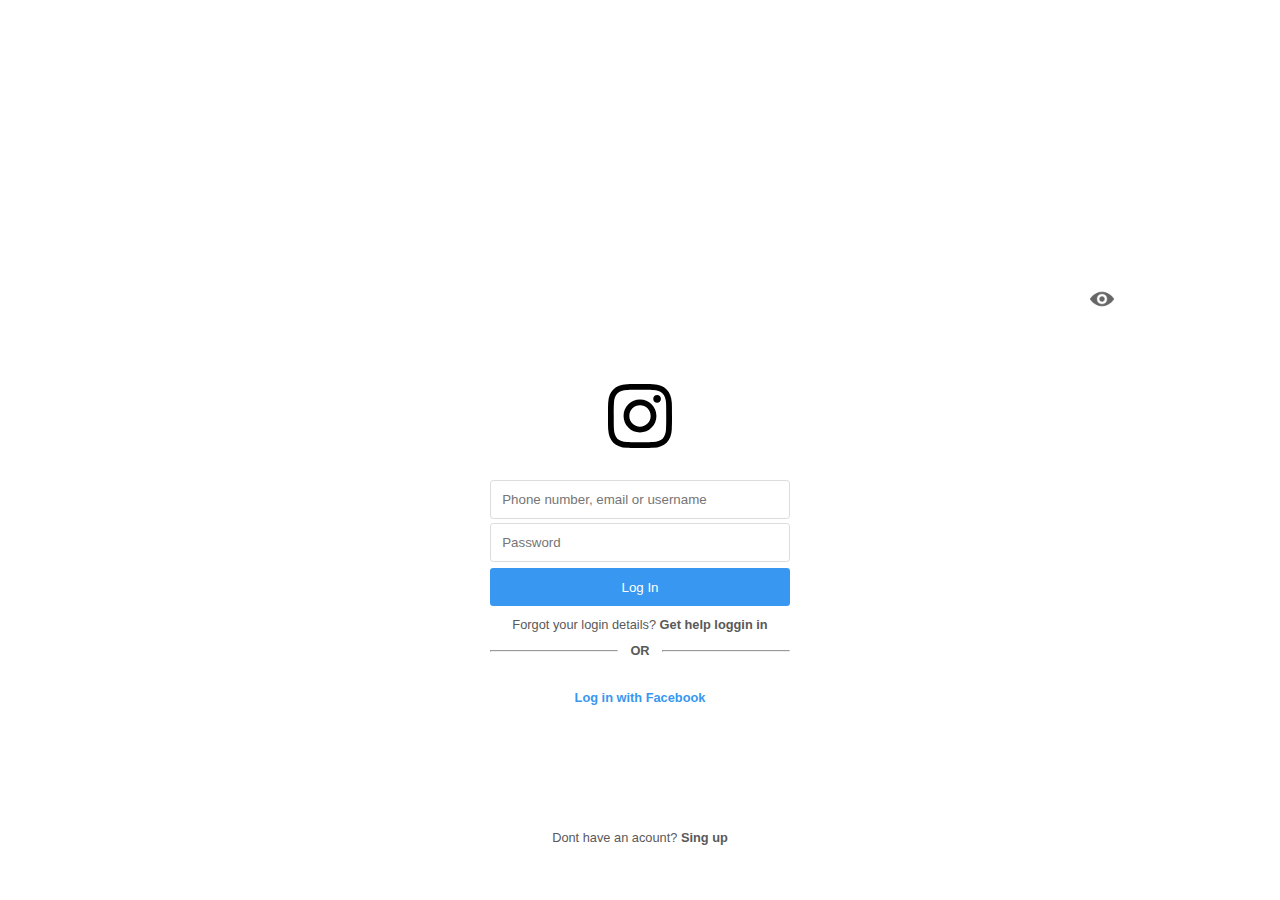
<file: index.html>
<!DOCTYPE html>
<html lang="pt-BR">
<head>
    <meta charset="UTF-8">
    <meta http-equiv="X-UA-Compatible" content="IE=edge">
    <meta name="viewport" content="width=device-width, initial-scale=1.0">
    <link rel="stylesheet" href="style.css">
    <title>Instagram login-screen - John</title>
</head>
<body>
    
    <form action="#">
        <div class="content">
           
            <img id="logo" src="[data-uri]">
            
            <div class="inputs">
                <input id="username" type="text" name="username" id="username" placeholder="Phone number, email or username">
                <label for="password"><input id="password" type="password" name="password" id="password" placeholder="Password"><img id="passwordViwer" src="./olho.png" alt=""></label>
                <button id="loginButton">Log In</button>
            </div>
            <p>Forgot your login details? <b>Get help loggin in</b></p>

            <div id="orDiv">
                <hr width="50%" size='2'>
                <p id="orP">OR</p>
                <hr width="50%" size='2'>
            </div>

            <p id="FBlogin">Log in with Facebook</p>

            <p id="dont">Dont have an acount? <b>Sing up </b></p>
            
        </div>
    </form>
    <script src="script.js"></script>
</body>
</html>
</file>
<file: style.css>
*{
    padding: 0;
    margin: 0;
    box-sizing: border-box;
    font-family: sans-serif;
}
h1{
    color: rgb(126, 126, 126);
}
p{
    font-size: 0.8rem;
    margin: 0.7rem 0rem;
}
label{
    background-color: red;
    position: relative;
}
#passwordViwer{
    width: 1.5rem;
    position: fixed;
    right: 13%;
    top:31.9%;
    opacity: 60%;
}
img{
    width: 4rem;
    margin-bottom: 2rem;
}
.content{
    display: flex;
    flex-direction: column;
    margin: auto;
    max-width: 300px;
    margin-top: 30%;
    align-items: center;
    color: rgb(89, 89, 89);
}
#username, #password{
    padding: 0.7rem;
    width: 100%;
    margin-bottom: 0.2rem;
    border: solid 1px rgb(220, 220, 220);
    border-radius: 0.2rem;
    background-color: white;
    outline: none;
}
#loginButton{
    padding: 0.7rem;
    width: 100%;
    margin-top: 0.2rem;
    background-color: #3897F0;
    border: none;
    border-radius: 0.2rem;
    color: white;
    outline: none;
}
#loginButton:active{
    background-color: #338bde;
}
#orDiv{
    width: 100%;
    display: flex;
    align-items: center;
}
#orP{
    margin: 0rem 0.8rem;
    font-weight: 600;
}

#FBlogin{
    margin-top: 2rem;
    color: #3897F0;
    font-weight: 600;
}
#dont{
    margin-top: 38%;
}
</file>
